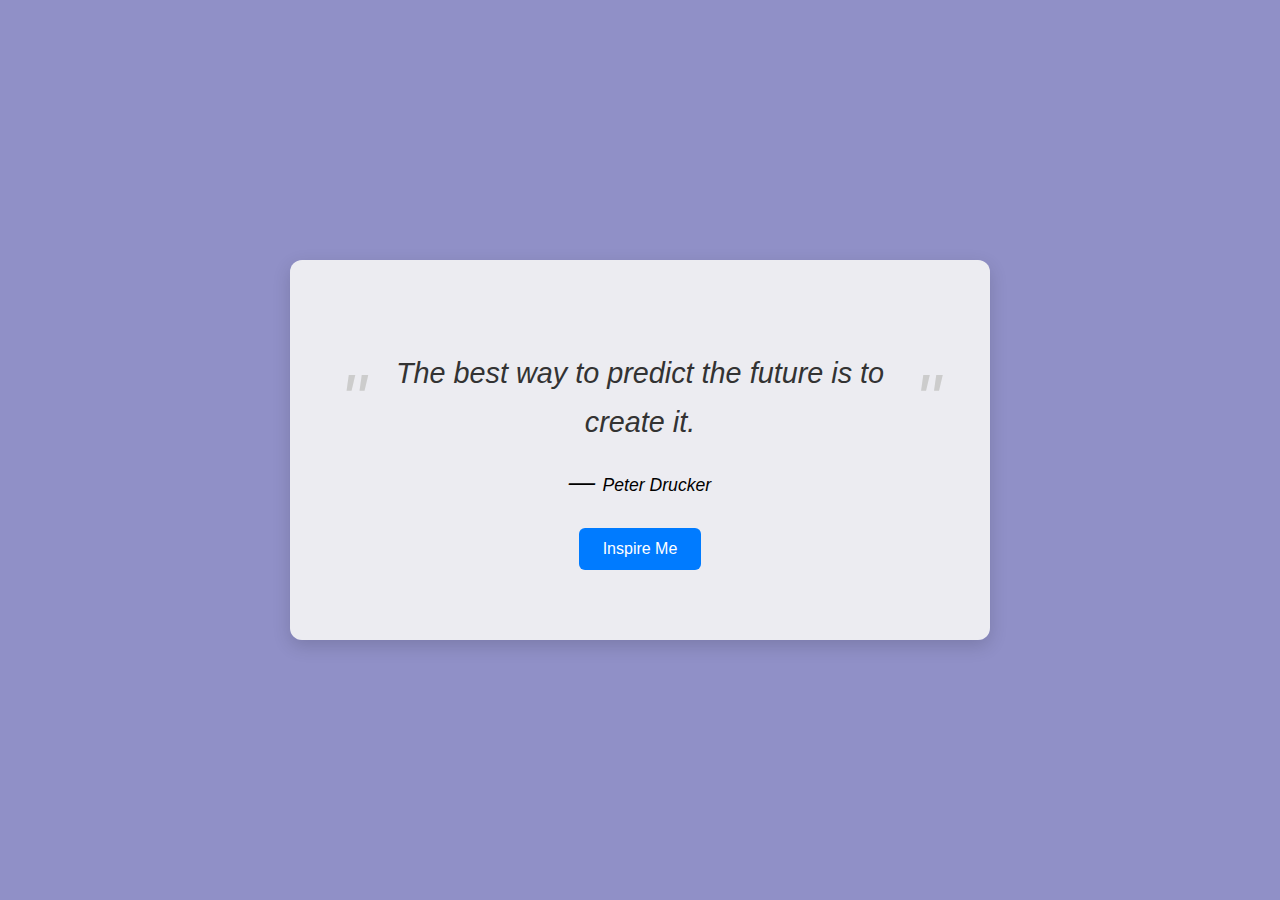
<file: index.html>
<!DOCTYPE html>
<html lang="en">
<head>
    <meta charset="UTF-8">
    <meta name="viewport" content="width=device-width, initial-scale=1.0">
    <title>Quote Generator</title>
    <link rel="stylesheet" href="style.css">
</head>
<body>
    <div class="quote-container">
        <div class="quote-card">
            <p class="quote-text" id="quote"></p>
            <p class="quote-author" id="author"></p>
            <button id="newQuote">Inspire Me</button>
        </div>
    </div>

    <script src="script.js"></script>
</body>
</html>
</file>
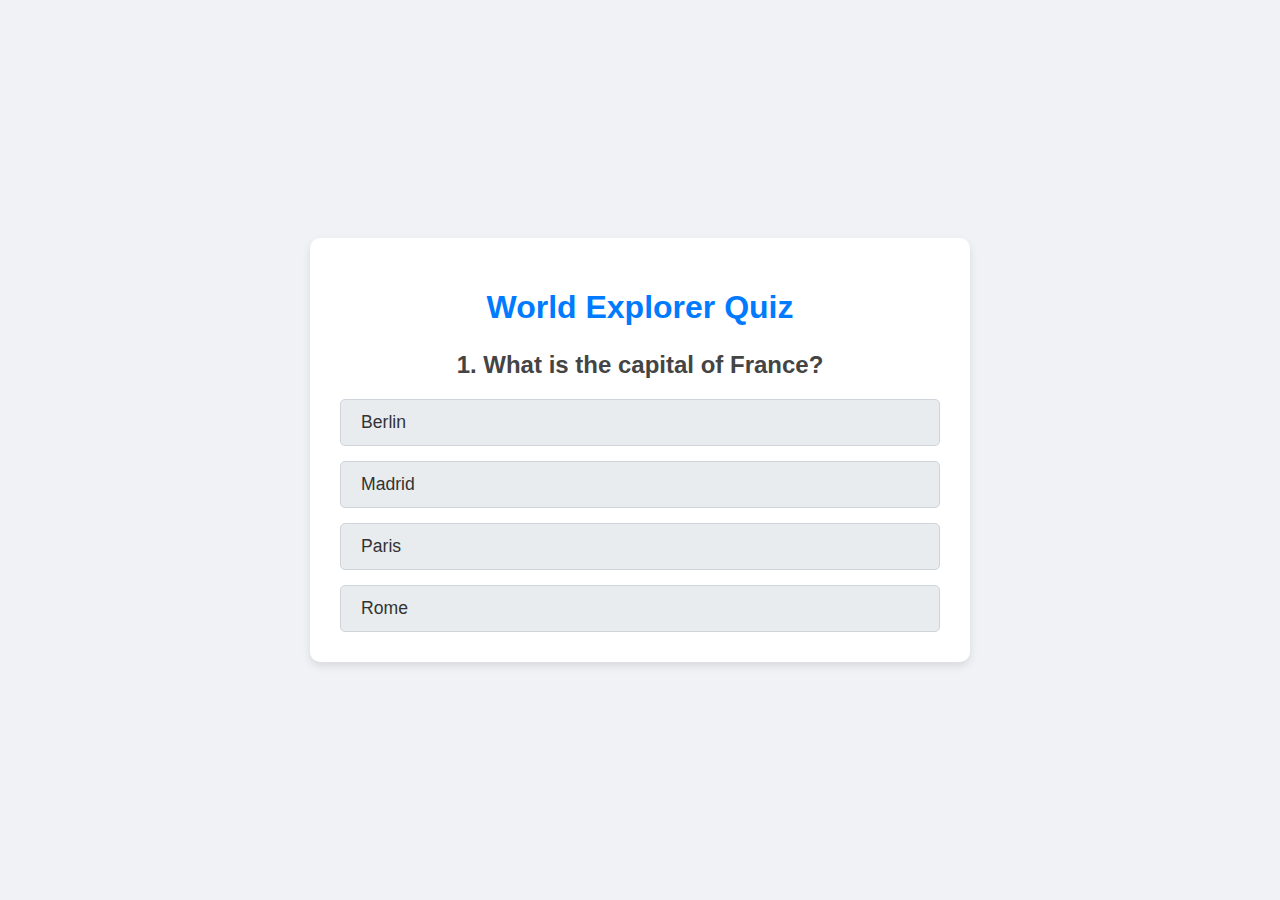
<file: TASK/index2.html>
<!DOCTYPE html>
<html lang="en">
<head>
    <meta charset="UTF-8">
    <meta name="viewport" content="width=device-width, initial-scale=1.0">
    <title>World Explorer Quiz</title>
    <link rel="stylesheet" href="style2.css">
</head>
<body>
    <div class="quiz-container">
        <h1>World Explorer Quiz</h1>
        <div id="quiz">
            <h2 id="question">Question text will go here</h2>
            <div id="answer-buttons" class="btn-container">
                </div>
            <button id="next-btn">Next</button>
        </div>
        <div id="results" class="hidden">
            <h2>Quiz Complete!</h2>
            <p>You scored <span id="score-display">0</span> out of <span id="total-questions">0</span></p>
            <button id="restart-btn">Play Again</button>
        </div>
    </div>
    <script src="script2.js"></script>
</body>
</html>
</file>
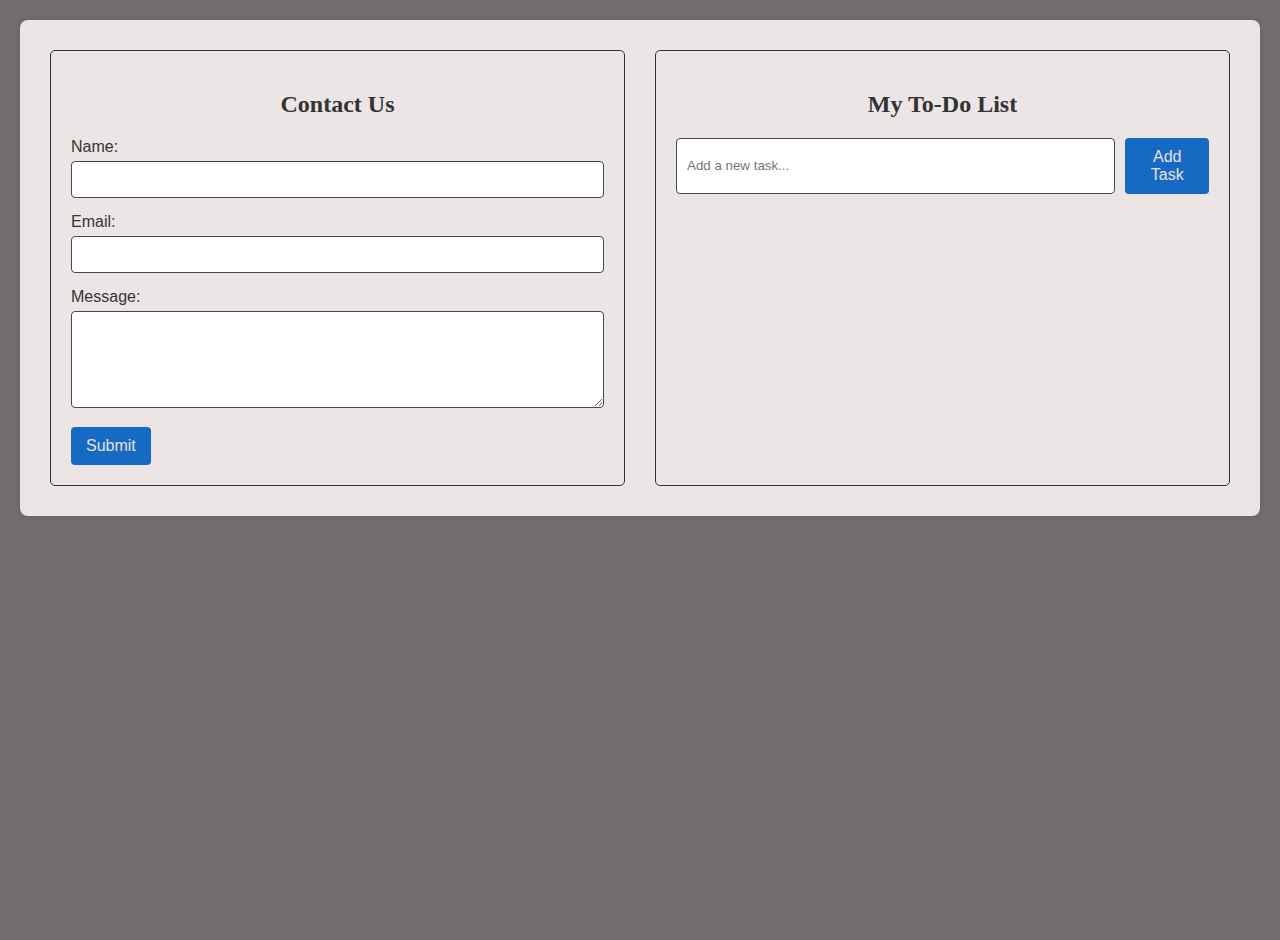
<file: TASK2/index1.html>
<!DOCTYPE html>
<html lang="en">
<head>
    <meta charset="UTF-8">
    <meta name="viewport" content="width=device-width, initial-scale=1.0">
    <title>Contact Form & To-Do List</title>
    <link rel="stylesheet" href="style1.css">
    <link href="https://fonts.googleapis.com/css2?family=Poppins:wght@300;400;600&display=swap" rel="stylesheet">
</head>
<body>
    <div class="container">
        <div class="form-section">
            <h2>Contact Us</h2>
            <form id="contactForm">
                <div class="form-group">
                    <label for="name">Name:</label>
                    <input type="text" id="name" name="name" required>
                </div>
                <div class="form-group">
                    <label for="email">Email:</label>
                    <input type="email" id="email" name="email" required>
                </div>
                <div class="form-group">
                    <label for="message">Message:</label>
                    <textarea id="message" name="message" rows="5"></textarea>
                </div>
                <button type="submit">Submit</button>
            </form>
            <div id="formMessage" class="hidden"></div>
        </div>

        <div class="todo-section">
            <h2>My To-Do List</h2>
            <div class="todo-input-group">
                <input type="text" id="todoInput" placeholder="Add a new task...">
                <button id="addTodoBtn">Add Task</button>
            </div>
            <ul id="todoList">
                </ul>
        </div>
    </div>

    <script src="script1.js"></script>
</body>
</html>
</file>
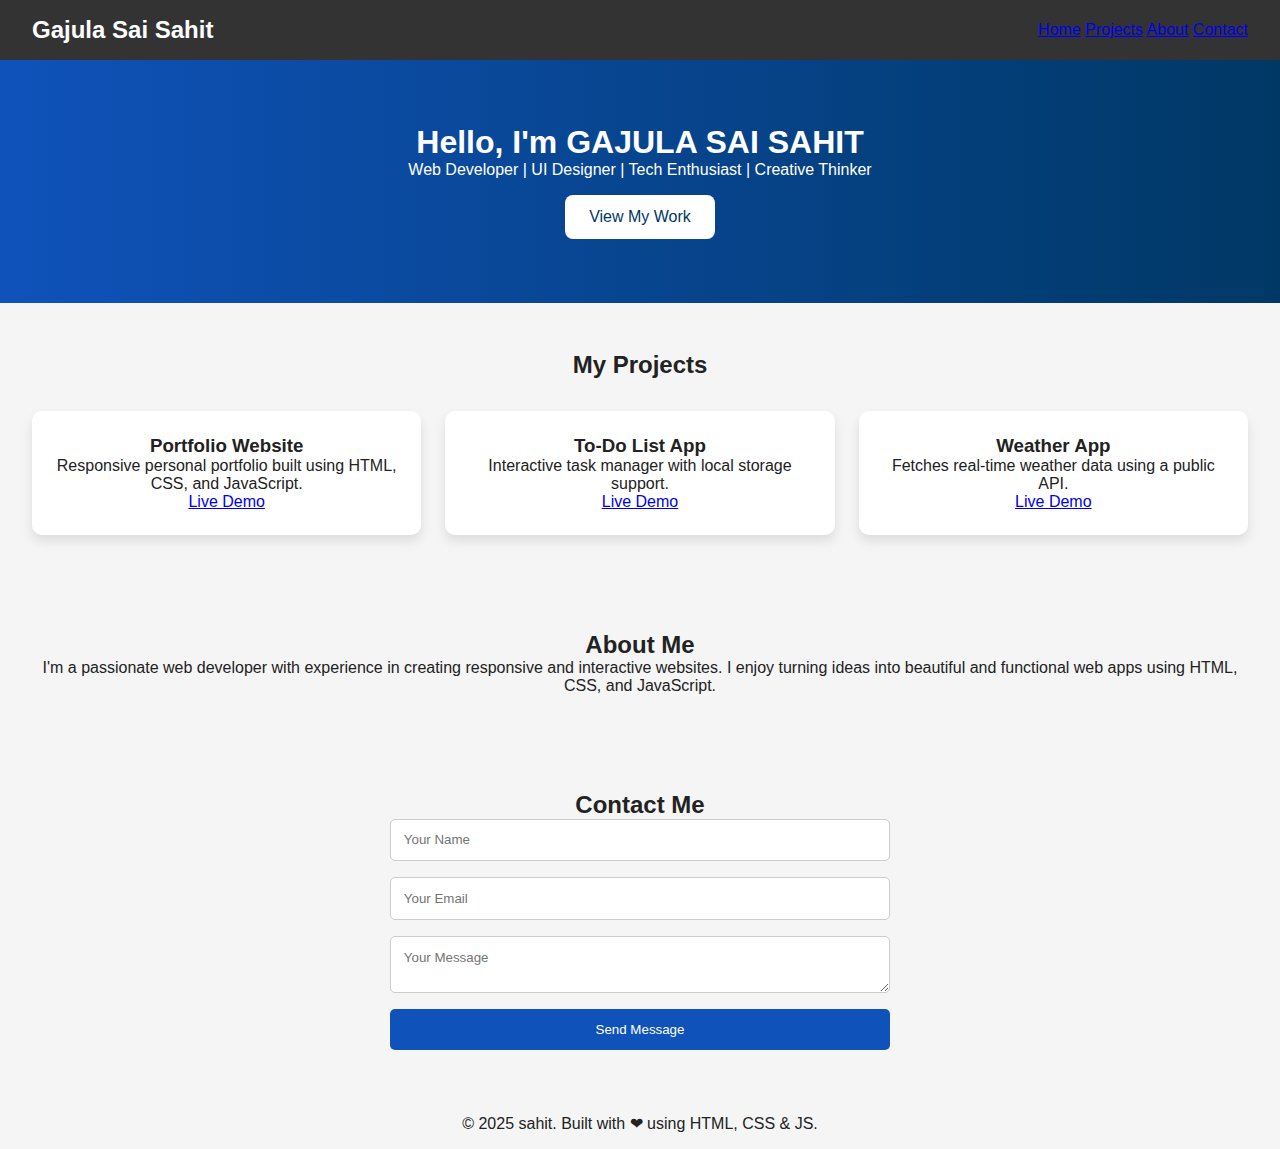
<file: TASK5/index4.html>
<!DOCTYPE html>
<html lang="en">
<head>
  <meta charset="UTF-8" />
  <meta name="viewport" content="width=device-width, initial-scale=1.0"/>
  <title> GAJULA SAI SAHIT | Portfolio</title>
  <link rel="stylesheet" href="style4.css" />
  <link href="https://fonts.googleapis.com/css2?family=Poppins:wght@400;600&display=swap" rel="stylesheet">
</head>
<body>
  <header>
    <div class="logo">Gajula Sai Sahit</div>
    <nav>
      <a href="#home">Home</a>
      <a href="#projects">Projects</a>
      <a href="#about">About</a>
      <a href="#contact">Contact</a>
    </nav>
  </header>

  <section id="home" class="hero">
    <div class="hero-content">
    <h1>Hello, I'm <span> GAJULA SAI SAHIT</span> </h1>
    <p>Web Developer | UI Designer | Tech Enthusiast | Creative Thinker</p>
    <a href="#projects" class="btn">View My Work</a>
    </div>
  </section>

  <section id="projects" class="section">
    <h2>My Projects</h2>
    <div class="project-grid">
      <div class="card glass">
        <h3>Portfolio Website</h3>
        <p>Responsive personal portfolio built using HTML, CSS, and JavaScript.</p>
        <a href="#">Live Demo</a>
      </div>
      <div class="card glass">
        <h3>To-Do List App</h3>
        <p>Interactive task manager with local storage support.</p>
        <a href="#">Live Demo</a>
      </div>
      <div class="card glass">
        <h3>Weather App</h3>
        <p>Fetches real-time weather data using a public API.</p>
        <a href="#">Live Demo</a>
      </div>
    </div>
  </section>
  <section id="about" class="section glass about-section">
    <h2>About Me</h2>
    <p>
      I'm a passionate web developer with experience in creating responsive and interactive websites.
      I enjoy turning ideas into beautiful and functional web apps using HTML, CSS, and JavaScript.
    </p>
  </section>

  <section id="contact" class="section">
    <h2>Contact Me</h2>
    <form id="contactForm" class="glass">
      <input type="text" placeholder="Your Name" required />
      <input type="email" placeholder="Your Email" required />
      <textarea placeholder="Your Message" required></textarea>
      <button type="submit">Send Message</button>
    </form>
  </section>

  <footer>
    <p>&copy; 2025 sahit. Built with ❤ using HTML, CSS & JS.</p>
  </footer>

  <script src="script4.js"></script>
</body>
</html>
</file>
<file: style.css>
body {
    font-family: 'Segoe UI', Tahoma, Geneva, Verdana, sans-serif;
    margin: 0;
    background-color: rgb(144, 144, 199);
    display: flex;
    justify-content: center;
    align-items: center;
    min-height: 100vh;
}

.quote-container {
    display: flex;
    justify-content: center;
    align-items: center;
    width: 90%;
    max-width: 700px;
}

.quote-card {
    background-color: rgba(245, 245, 245, 0.911);
    border-radius: 12px;
    box-shadow: 0 6px 18px rgba(0, 0, 0, 0.15);
    padding: 50px;
    text-align: center;
    opacity: 0;
    transform: translateY(20px);
    animation: fadeIn 0.6s ease-out forwards;
    position: relative;
    padding: 60px 50px 70px;
}

.quote-card:hover {
    box-shadow: 0 8px 24px rgba(0, 0, 0, 0.2);
}

@keyframes fadeIn {
    to {
        opacity: 1;
        transform: translateY(0);
    }
}

.quote-text {
    font-size: 1.8em;
    color: #333;
    line-height: 1.7;
    margin-bottom: 20px;
    position: relative;
    padding: 0 20px;
    font-style: italic;
}

.quote-text::before,
.quote-text::after {
    content: '"';
    font-size: 2.5em;
    color: #ccc;
    position: absolute;
    top: -10px;
}

.quote-text::before {
    left: 0;
}

.quote-text::after {
    right: 0;
}

.quote-author {
    font-size: 1.1em;
    color: black;
    font-style: italic;
    margin-bottom: 30px;
}

.quote-author::before {
    content: '— ';
    font-size: 1.5em;
}

#newQuote {
    background-color: #007bff;
    color: white;
    border: none;
    padding: 12px 24px;
    border-radius: 6px;
    cursor: pointer;
    font-size: 1em;
    transition: background-color 0.3s ease transform 0.2s ease-in-out;
    outline: none;
}

#newQuote:hover {
    background-color: #0056b3;
    transform: scale(1.05);
    box-shadow: 0 4px 10px rgba(0, 0, 0, 0.15);
}

#newQuote:active {
    transform: scale(0.95);
}
</file>
<file: TASK/style2.css>
body {
    font-family: 'Arial', sans-serif;
    background-color: #f0f2f5;
    display: flex;
    justify-content: center;
    align-items: center;
    min-height: 100vh;
    margin: 0;
    color: #333;
}

.quiz-container {
    background-color: #fff;
    padding: 30px;
    border-radius: 10px;
    box-shadow: 0 4px 8px rgba(0, 0, 0, 0.1);
    width: 90%;
    max-width: 600px;
    text-align: center;
}

h1 {
    color: #007bff;
    margin-bottom: 25px;
}

h2 {
    color: #444;
    margin-bottom: 20px;
}

.btn-container {
    display: grid;
    grid-template-columns: 1fr;
    gap: 15px;
    margin-top: 20px;
}

.btn {
    background-color: #e9ecef;
    color: #333;
    border: 1px solid #ced4da;
    padding: 12px 20px;
    border-radius: 5px;
    cursor: pointer;
    font-size: 1.1em;
    transition: background-color 0.3s, border-color 0.3s;
    text-align: left;
}

.btn:hover:not(.correct):not(.incorrect) {
    background-color: #d1d8df;
    border-color: #aebecd;
}

.btn:active {
    transform: translateY(1px);
}

.btn.correct {
    background-color: #28a745;
    color: white;
    border-color: #28a745;
}

.btn.incorrect {
    background-color: #dc3545;
    color: white;
    border-color: #dc3545;
}

#next-btn, #restart-btn {
    background-color: #007bff;
    color: white;
    border: none;
    padding: 12px 30px;
    border-radius: 5px;
    cursor: pointer;
    font-size: 1.2em;
    margin-top: 30px;
    transition: background-color 0.3s;
}

#next-btn:hover, #restart-btn:hover {
    background-color: #0056b3;
}

.hidden {
    display: none;
}

#results p {
    font-size: 1.3em;
    margin-top: 20px;
}

#score-display {
    font-weight: bold;
    color: #007bff;
}
</file>
<file: TASK2/style1.css>
body {
    font-family: Arial, sans-serif;
    background-color: #736d6d;
    display: flex;
    justify-content: center;
    align-items: flex-start; /* Align to the top */
    min-height: 100vh;
    margin: 20px;
    box-sizing: border-box;
}

.container {
    display: flex;
    flex-wrap: wrap; /* Allow wrapping for smaller screens */
    gap: 30px;
    background-color: #ece5e5;
    padding: 30px;
    border-radius: 8px;
    box-shadow: 0 0 10px rgba(0, 0, 0, 0.1);
    max-width: 1200px;
    width: 100%;
}

.form-section, .todo-section {
    flex: 1; /* Allow sections to grow and shrink */
    min-width: 300px; /* Minimum width for each section */
    padding: 20px;
    border: 1px solid #312e2e;
    border-radius: 5px;
    box-sizing: border-box;
    border-color: #333;
}

h2 {
    text-align: center;
    color: #333;
    margin-bottom: 20px;
    font-family: cursive;
}

.form-group {
    margin-bottom: 15px;
}

label {
    display: block;
    margin-bottom: 5px;
    color: #363333;
}

input[type="text"],
input[type="email"],
textarea {
    width: 100%;
    padding: 10px;
    border: 1px solid #4a4747;
    border-radius: 4px;
    box-sizing: border-box; /* Include padding and border in the element's total width and height */
}

textarea {
    resize: vertical; /* Allow vertical resizing */
}

button[type="submit"],
#addTodoBtn {
    background-color: #166ac4;
    color: rgb(234, 225, 225);
    padding: 10px 15px;
    border: none;
    border-radius: 4px;
    cursor: pointer;
    font-size: 16px;
    transition: background-color 0.3s ease;
}

button[type="submit"]:hover,
#addTodoBtn:hover {
    background-color: #166ac4;
}

#formMessage {
    margin-top: 15px;
    padding: 10px;
    border-radius: 4px;
    text-align: center;
}

#formMessage.success {
    background-color: #d4edda;
    color: #155724;
    border-color: #c3e6cb;
}

#formMessage.error {
    background-color: #3b3a3a;
    color: #721c24;
    border-color: #f5c6cb;
}

.hidden {
    display: none;
}

/* To-Do List Specific Styles */
.todo-input-group {
    display: flex;
    margin-bottom: 20px;
}

#todoInput {
    flex-grow: 1;
    margin-right: 10px;
}

#todoList {
    list-style: none;
    padding: 0;
}

#todoList li {
    background-color: #d4c0c0;
    padding: 10px;
    margin-bottom: 8px;
    border: 1px solid #cbb9b9;
    border-radius: 4px;
    display: flex;
    justify-content: space-between;
    align-items: center;
}

#todoList li.completed {
    text-decoration: line-through;
    color: #888;
    background-color: #e9ecef;
}

#todoList li button {
    background-color: #a62027;
    color: white;
    border: none;
    padding: 5px 10px;
    border-radius: 3px;
    cursor: pointer;
    font-size: 14px;
    margin-left: 5px;
}

#todoList li button:hover {
    background-color: #b34040;
}

#todoList li .actions button:first-child { /* Style for the "Toggle" button */
    background-color: #3f8fae;
    color: #333;
    margin-right: 5px;
}

#todoList li .actions button:first-child:hover {
    background-color: #3f8fae;
}
</file>
<file: TASK5/style4.css>
* {
  margin: 0;
  padding: 0;
  box-sizing: border-box;
  font-family: 'Segoe UI', sans-serif;
  scroll-behavior: smooth;
}

body {
  background: #f5f5f5;
  color: #222;
}

header {
  display: flex;
  justify-content: space-between;
  align-items: center;
  padding: 1rem 2rem;
  background: #333;
  color: #fff;
  position: sticky;
  top: 0;
  z-index: 100;
}

.logo {
  font-size: 1.5rem;
  font-weight: bold;
}
}

nav a {
  color: #fff;
  margin-left: 1rem;
  text-decoration: none;
}

.hero {
  text-align: center;
  padding: 4rem 2rem;
  background: linear-gradient(to right, #0f52ba, #003865);
  color: white;
}

.hero .btn {
  display: inline-block;
  margin-top: 1rem;
  padding: 0.8rem 1.5rem;
  background: white;
  color: #003865;
  border-radius: 8px;
  text-decoration: none;
}

.section {
  padding: 3rem 2rem;
  text-align: center;
}

.project-grid {
  display: grid;
  grid-template-columns: repeat(auto-fit, minmax(250px, 1fr));
  gap: 1.5rem;
  margin-top: 2rem;
}
.card {
  background: white;
  padding: 1.5rem;
  border-radius: 10px;
  box-shadow: 0 6px 12px rgba(0,0,0,0.1);
  transition: transform 0.3s;
}

.card:hover {
  transform: translateY(-5px);
}

form {
  max-width: 500px;
  margin: auto;
  display: flex;
  flex-direction: column;
  gap: 1rem;
}

form input, form textarea {
  padding: 0.8rem;
  border: 1px solid #ccc;
  border-radius: 5px;
}

form button {
  padding: 0.8rem;
  background: #0f52ba;
  color: white;
  border: none;
  border-radius: 5px;
}

footer {
  text-align: center;
  padding: 1rem;
  background: #eee;
}
</file>
